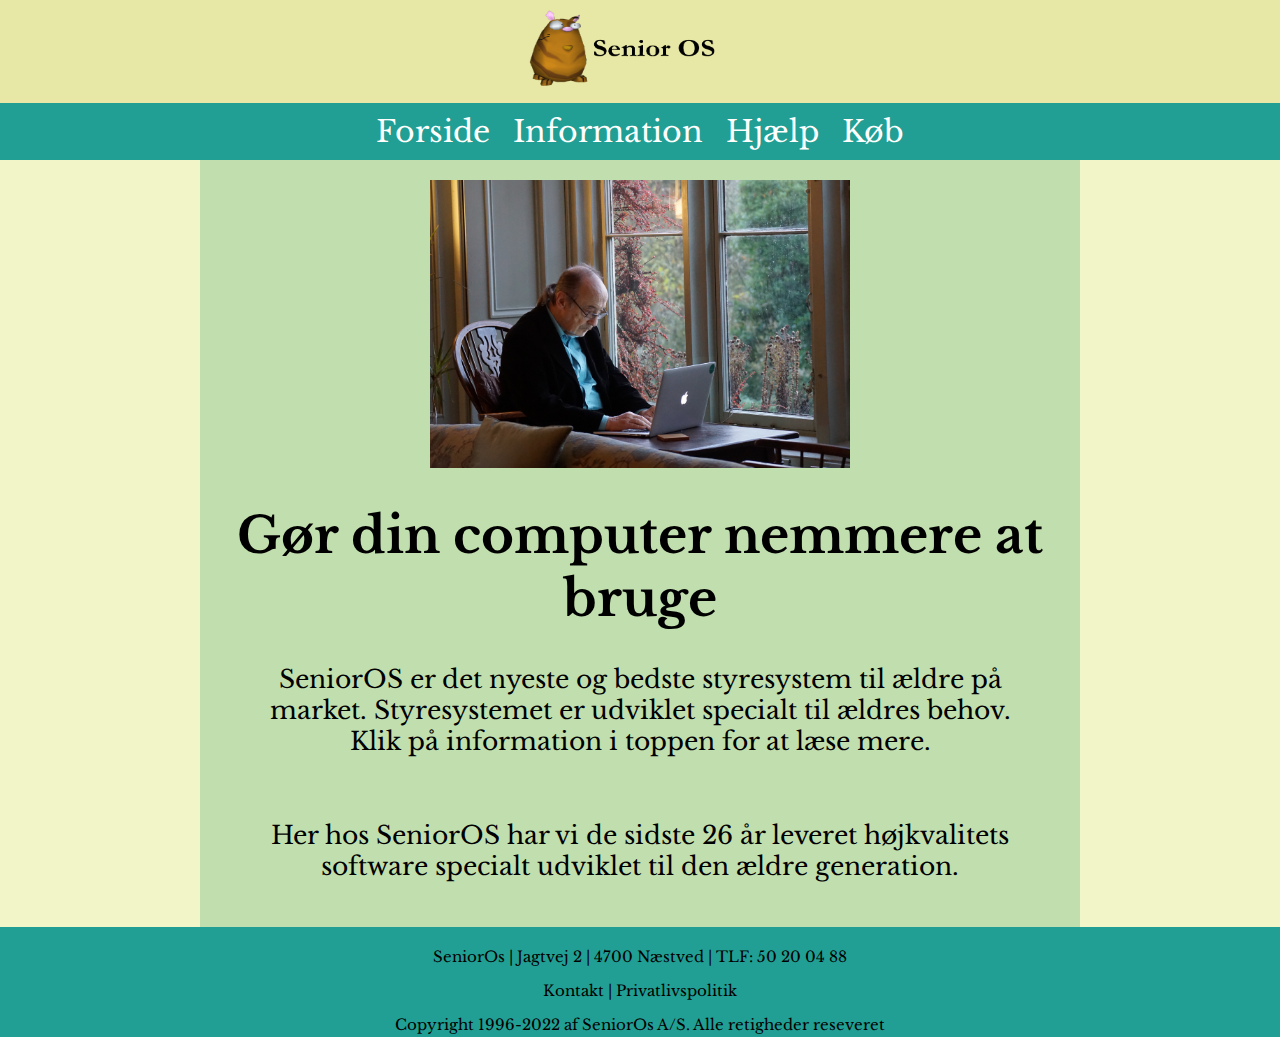
<file: index.html>
<!DOCTYPE html>
<html lang="en">
<head>
    <meta charset="UTF-8">
    <meta http-equiv="X-UA-Compatible" content="IE=edge">
    <meta name="viewport" content="width=device-width, initial-scale=1.0">
    <title>SeniorOS</title>
    <link rel="icon" type="image/x-icon" href="cat.png">
    <link rel="stylesheet" href="forside.css">
</head>
<body>
    <header>
        <center>
            <img src="logo.png" alt="" height="100px" width="250px">
        </center>
        <div id="link-section">
            <a href="">Forside</a>
            <a href="info/info.html">Information</a>
            <a href="help/help.html">Hjælp</a>
            <a href="buy/buy.html">Køb</a>
        </div>
    </header>

    <div id="content">
        <center>
        <img src="billeder/old_man.jpg" alt="" height="50%" width="50%">
        </center>
        <h1>Gør din computer nemmere at bruge</h1>
        <p>SeniorOS er det nyeste og bedste styresystem til ældre på market. Styresystemet er udviklet specialt til ældres behov. Klik på information i toppen for at læse mere.</p>
        <br>
        <p>Her hos SeniorOS har vi de sidste 26 år leveret højkvalitets software specialt udviklet til den ældre generation. </p>
    </div>

    <audio id="audio" src="klikher.mp3"></audio>


    <footer>
        <p>SeniorOs | Jagtvej 2 | 4700 Næstved | TLF: 50 20 04 88</p>
        <p>Kontakt | Privatlivspolitik</p>
        <p>Copyright 1996-2022 af SeniorOs A/S. Alle retigheder reseveret</p>
    </footer>


    <script src="forside.js"></script>
</body>
</html>
</file>
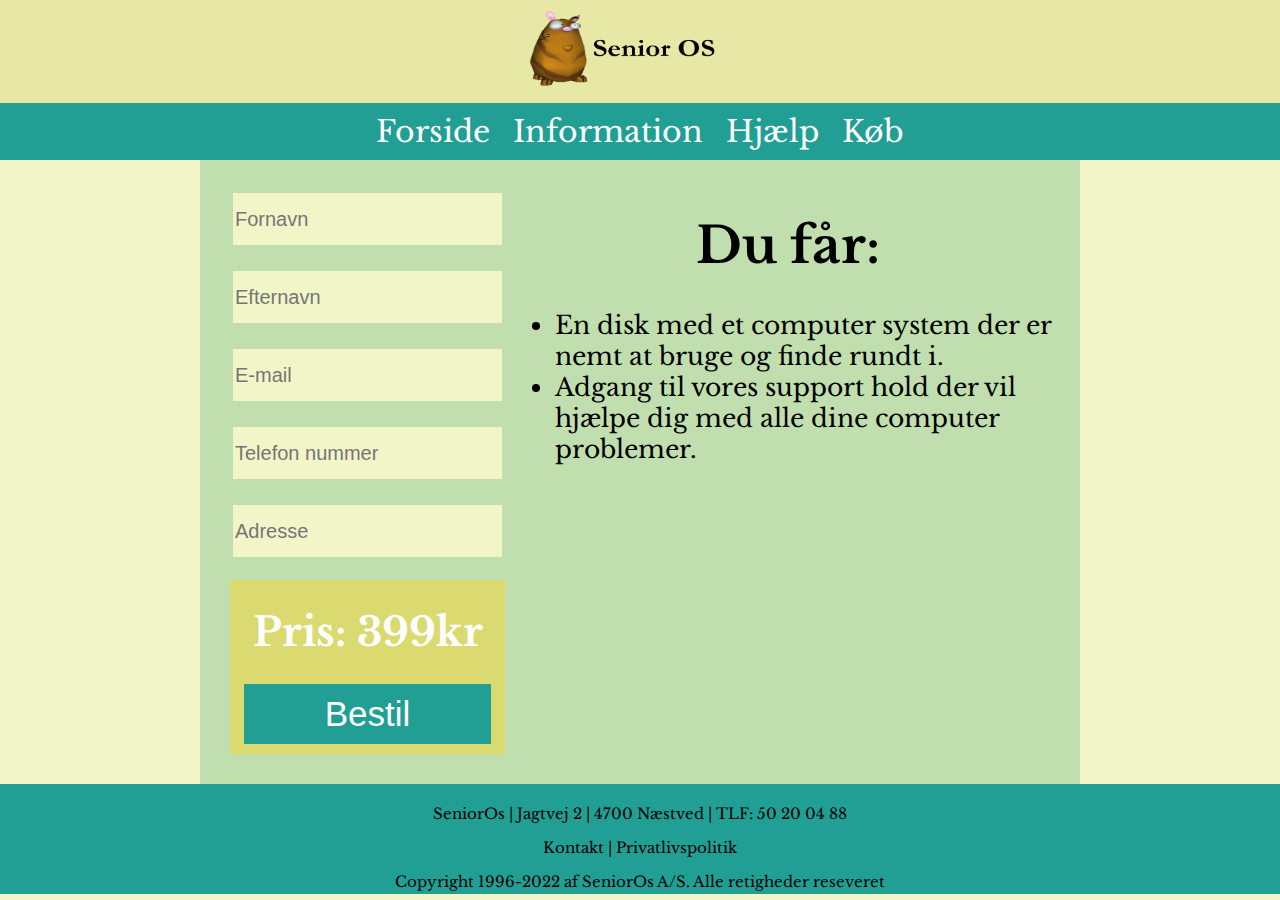
<file: buy/buy.html>
<!DOCTYPE html>
<html lang="en">
<head>
    <meta charset="UTF-8">
    <meta http-equiv="X-UA-Compatible" content="IE=edge">
    <meta name="viewport" content="width=device-width, initial-scale=1.0">
    <title>SeniorOS</title>
    <link rel="icon" type="image/x-icon" href="../cat.png">
    <link rel="stylesheet" href="buy.css">
</head>
<body>
    <header>
        <center>
            <img src="../logo.png" alt="" height="100px" width="250px">
        </center>
        <div id="link-section">
            <a href="../index.html">Forside</a>
            <a href="../info/info.html">Information</a>
            <a href="../help/help.html">Hjælp</a>
            <a href="">Køb</a>
        </div>
    </header>

    <div id="content">
        <div id="buy-section">
            <div id="input-section">
                <input type="text" placeholder="Fornavn" onkeypress="clear_border(this)">
                <input type="text" placeholder="Efternavn" onkeypress="clear_border(this)">
                <input type="text" placeholder="E-mail" onkeypress="clear_border(this)">
                <input type="text" placeholder="Telefon nummer" onkeypress="clear_border(this)">
                <input type="text" placeholder="Adresse" onkeypress="clear_border(this)">
            </div>

            <div id="button-section">
                <h1>Pris: 399kr</h1>
                <!input type="button" value=" Bestil" onclick="buy()"!>
                <button onclick="buy()">Bestil</button>
            </div>
        </div>
        <div id="text-section">
            <h1>Du får:</h1>
            <ul>
                <li>En disk med et computer system der er nemt at bruge og finde rundt i.</li>
                <li>Adgang til vores support hold der vil hjælpe dig med alle dine computer problemer.</li>
            </ul>
        </div>
       
    </div>

    <audio id="audio" src="../klikher.mp3"></audio>

    <footer>
        <p>SeniorOs | Jagtvej 2 | 4700 Næstved | TLF: 50 20 04 88</p>
        <p>Kontakt | Privatlivspolitik</p>
        <p>Copyright 1996-2022 af SeniorOs A/S. Alle retigheder reseveret</p>
    </footer>

    <script src="../forside.js"></script>
    <script src="buy.js"></script>
</body>
</html>
</file>
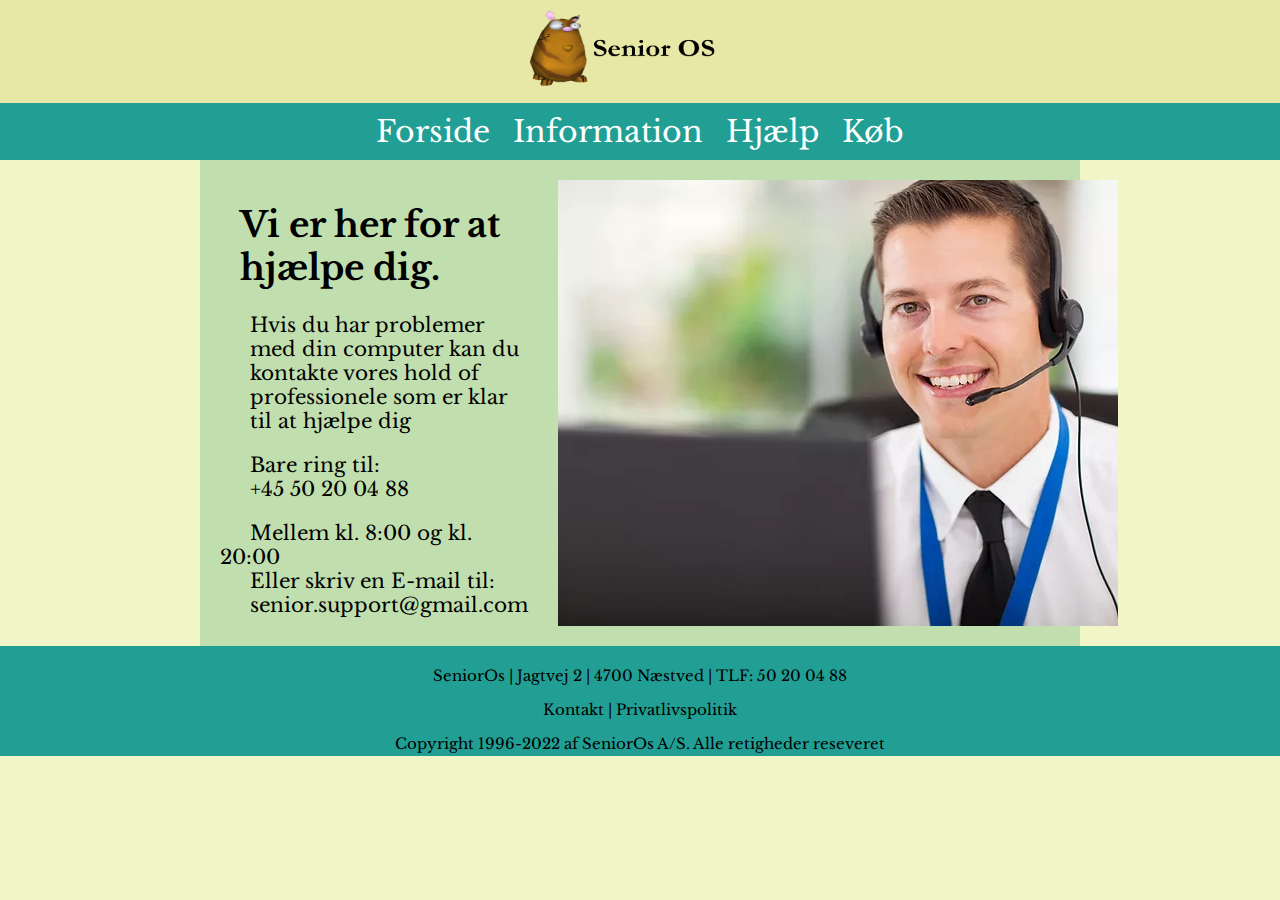
<file: help/help.html>
<!DOCTYPE html>
<html lang="en">
<head>
    <meta charset="UTF-8">
    <meta http-equiv="X-UA-Compatible" content="IE=edge">
    <meta name="viewport" content="width=device-width, initial-scale=1.0">
    <title>SeniorOS</title>
    <link rel="icon" type="image/x-icon" href="../cat.png">
    <link rel="stylesheet" href="help.css">
</head>
<body>
    <header>
        <center>
            <img src="../logo.png" alt="" height="100px" width="250px">
        </center>
        <div id="link-section">
            <a href="../index.html">Forside</a>
            <a href="../info/info.html">Information</a>
            <a href="">Hjælp</a>
            <a href="../buy/buy.html">Køb</a>
        </div>
    </header>

    <div id="content">
        <div id="text-section">
            <h1>Vi er her for at hjælpe dig.</h1>
            <p>Hvis du har problemer med din computer kan du kontakte vores hold of professionele som er klar til at hjælpe dig</p>
            <span>Bare ring til:</span>
            <br>
            <span>+45 50 20 04 88</span>
            <p></p>
            <span>Mellem kl. 8:00 og kl. 20:00</span>
            <br>
            <span>Eller skriv en E-mail til:</span>
            <span>senior.support@gmail.com</span>
        </div>
        <img src="../billeder/support.png" alt="">
    </div>

        <audio id="audio" src="../klikher.mp3"></audio>

        <script src="../forside.js"></script>

        <footer>
            <p>SeniorOs | Jagtvej 2 | 4700 Næstved | TLF: 50 20 04 88</p>
            <p>Kontakt | Privatlivspolitik</p>
            <p>Copyright 1996-2022 af SeniorOs A/S. Alle retigheder reseveret</p>
        </footer>

    </body>
</html>
</file>
<file: forside.css>
@import url('https://fonts.googleapis.com/css2?family=Libre+Baskerville&family=Permanent+Marker&display=swap');

:root {
    --main-color: #219F94;
    --bg-color: #F2F5C8;
    --accent_1: #C1DEAE;
    --accent_2: #E8E8A6;
}

body{
    margin: 0px;
    padding: 0px;
    background-color: var(--bg-color);
    font-family: 'Libre Baskerville', serif;
}

html {
    font-size: 10px;    
}

#link-section > a {
    text-decoration: none;
    color: white;
    font-size: 3rem;
    margin: 1rem;
}

#link-section {
    background-color: var(--main-color);
    padding: 1rem;
    text-align: center;
}

header {
    background-color: var(--accent_2);
}

#content{
    background-color: var(--accent_1);
    margin-left: 20rem;
    margin-right: 20rem;
    padding: 2rem;
    text-align: center;
}

#content > h1 {
    font-size: 5rem;
}

#content > p {
    font-size: 2.5rem;
    margin-left: 3rem;
    margin-right: 3rem;
}

#link-section > a:hover{
    background-color: #16665f;
}

footer {
    background-color: var(--main-color);
    margin: 0px;
    height: 10rem;
    padding: 0.5rem;
    text-align: center;
    font-size: 1.5rem;
}
</file>
<file: buy/buy.css>
@import url('https://fonts.googleapis.com/css2?family=Libre+Baskerville&family=Permanent+Marker&display=swap');

:root {
    --main-color: #219F94;
    --bg-color: #F2F5C8;
    --accent_1: #C1DEAE;
    --accent_2: #E8E8A6;
}

body{
    margin: 0px;
    padding: 0px;
    background-color: var(--bg-color);
    font-family: 'Libre Baskerville', serif;
}

html {
    font-size: 10px;    
}

#link-section > a {
    text-decoration: none;
    color: white;
    font-size: 3rem;
    margin: 1rem;
}

#link-section {
    background-color: var(--main-color);
    padding: 1rem;
    text-align: center;
}

header {
    background-color: var(--accent_2);
}

#content{
    background-color: var(--accent_1);
    margin-left: 20rem;
    margin-right: 20rem;
    padding: 2rem;
    text-align: center;
    display: flex;
}

#content > h1 {
    font-size: 5rem;
}

#content > p {
    font-size: 2.5rem;
    margin-left: 3rem;
    margin-right: 3rem;
}

#buy-section {
    display: flex;
    flex-direction: column;
    width: 50%;
}

#input-section {
    display: flex;
    flex-direction: column;   
}

#input-section > input {
    color: #000000;
    background-color: var(--bg-color);
    margin: 1rem;
    height: 5rem;
    font-size: 20px;
    border: 3px solid var(--accent_1);
}

#text-section {
    font-size: 25px;
}

#button-section {
    background-color: #dada70;
    margin: 1rem;
    color: white;
    font-size: 2rem;
}

#button-section > button {
    background-color: var(--main-color);
    margin-bottom: 1rem;
    color: white;
    border: none;
    height: 6rem;
    width: 90%;
    font-size: 3.5rem;
}

#link-section > a:hover{
    background-color: #16665f;
}

footer {
    background-color: var(--main-color);
    margin: 0px;
    height: 10rem;
    padding: 0.5rem;
    text-align: center;
    font-size: 1.5rem;
}

#text-section > ul > li {
    text-align: start;
}

#button-section > button:hover {
    cursor: pointer;
}

input:focus, textarea:focus, select:focus, button:focus{
    outline: none;
}
</file>
<file: help/help.css>
@import url('https://fonts.googleapis.com/css2?family=Libre+Baskerville&family=Permanent+Marker&display=swap');

:root {
    --main-color: #219F94;
    --bg-color: #F2F5C8;
    --accent_1: #C1DEAE;
    --accent_2: #E8E8A6;
}

body{
    margin: 0px;
    padding: 0px;
    background-color: var(--bg-color);
    font-family: 'Libre Baskerville', serif;
}

html {
    font-size: 10px;    
}

#link-section > a {
    text-decoration: none;
    color: white;
    font-size: 3rem;
    margin: 1rem;
}

#link-section {
    background-color: var(--main-color);
    padding: 1rem;
    text-align: center;
}

header {
    background-color: var(--accent_2);
}

#content{
    background-color: var(--accent_1);
    margin-left: 20rem;
    margin-right: 20rem;
    padding: 2rem;
    text-align: center;
    display: flex;
    flex-direction: row;
}

#text-section > h1 {
    font-size: 3.5rem;
    margin-left: 2rem;
}

#text-section > p,
#text-section > span{
    font-size: 2rem;
    margin-left: 3rem;
    margin-right: 3rem;
}

#text-section {
    text-align: start;
}

#link-section > a:hover{
    background-color: #16665f;
}

footer {
    background-color: var(--main-color);
    margin: 0px;
    height: 10rem;
    padding: 0.5rem;
    text-align: center;
    font-size: 1.5rem;
}
</file>
